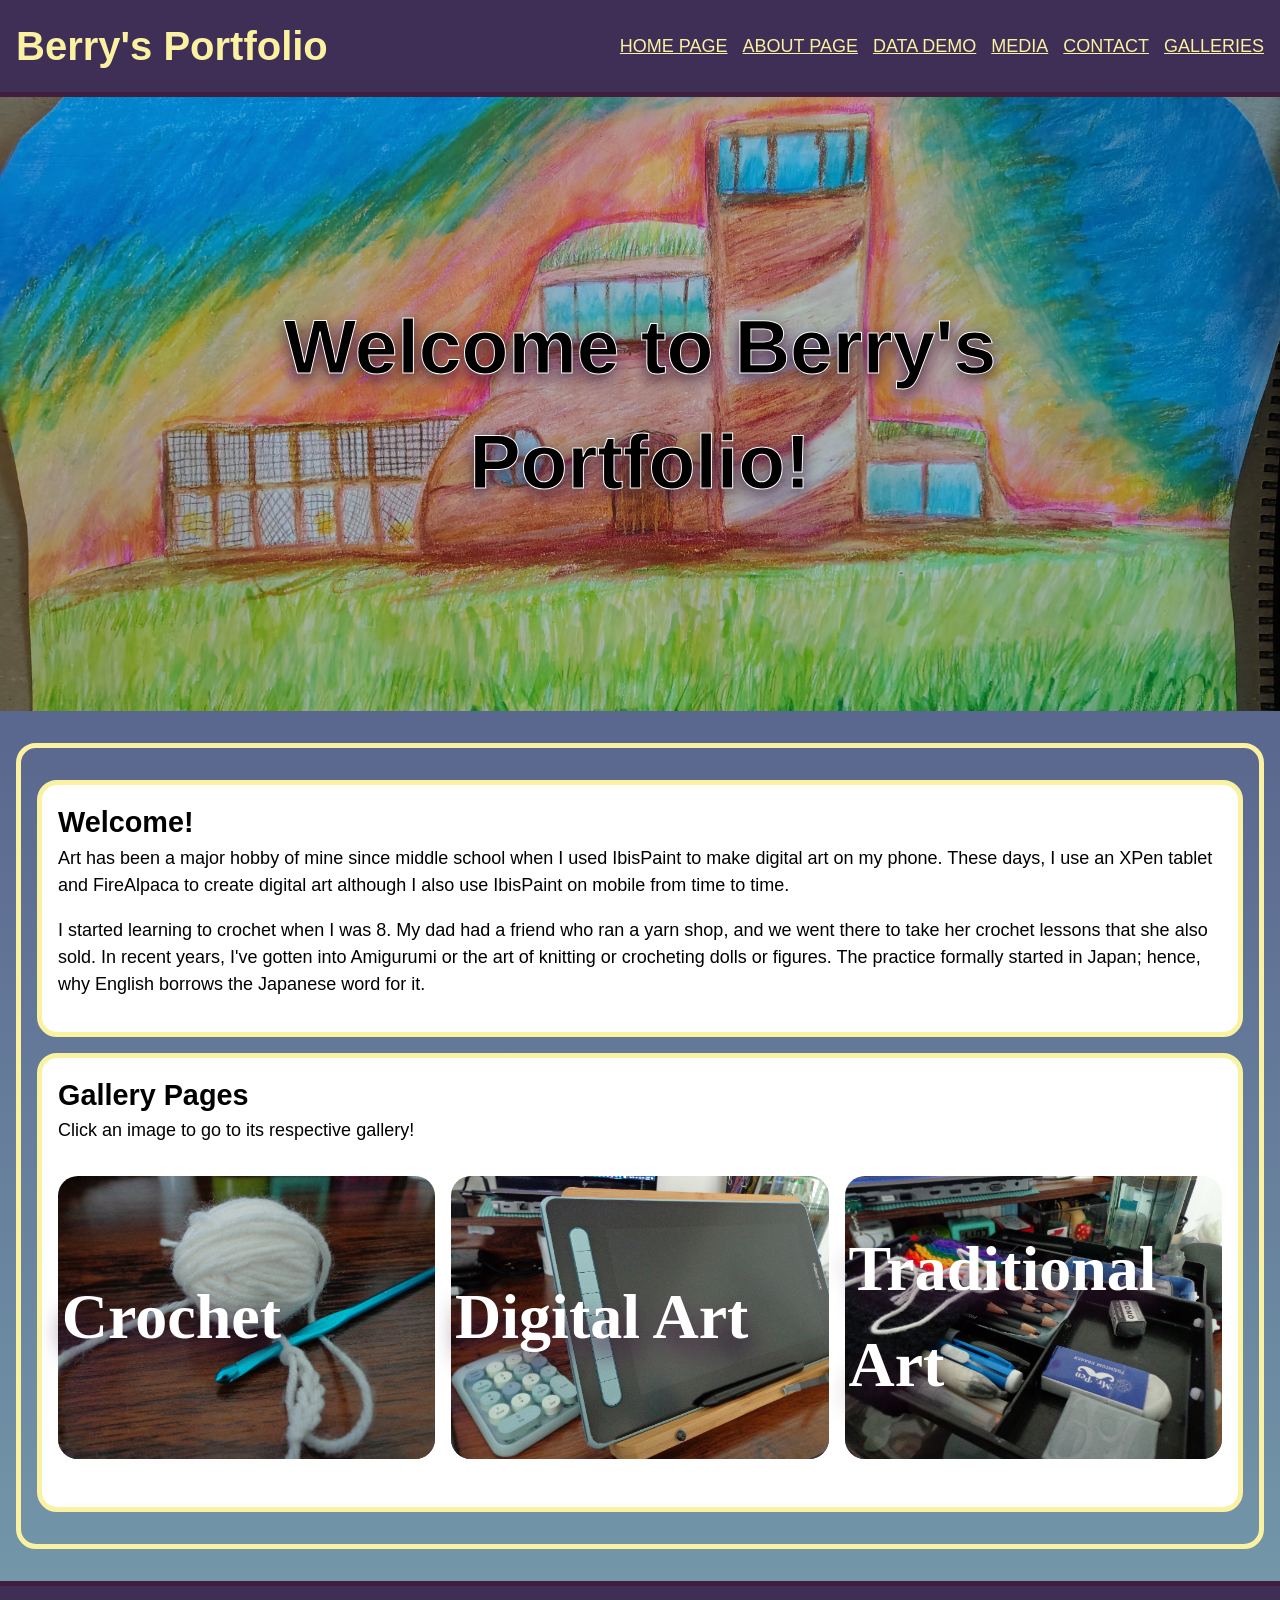
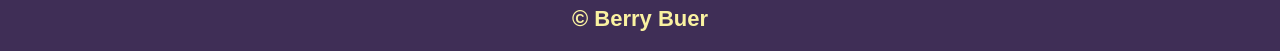
<file: index.html>
<!DOCTYPE HTML>
<html lang="en">

<head>
    <!--
    Author: Berry Buer
    Date Created: 1/31/2026
    Website Topic Art Portfolio
    ITD 210 Capstone Project
    -->
    <meta charset="UTF-8">
    <meta name="viewport" content="width=device-width, initial-scale=1.0">
    <meta name="Author" content="Berry Buer">
    <title>Berry's Portfolio</title>
    <link rel="stylesheet" href="css/style.css">
</head>

<body>
    <header id="sticky_shrink">
        <!--Fun and funky font would go here-->
        <h1>Berry's Portfolio</h1>
        <nav id="navigation">
            <!--navigation content added by navigation.js-->
        </nav>
    </header>
    <main>
        <div class="hero_image">
            <h2>Welcome to Berry's Portfolio!</h2>
        </div>
        <section>
            <h2 style="display:none">Welcome to my Portfolio!</h2>
            <article>
                <h2>Welcome!</h2>
                <p>Art has been a major hobby of mine since middle school when I used IbisPaint to make digital art on
                    my phone. These days, I use an XPen tablet and FireAlpaca to create digital art although I also
                    use IbisPaint on mobile from time to time. </p>
                <p>I started learning to crochet when I was 8. My dad had a friend who ran a yarn shop, and we went
                    there to take her crochet lessons that she also sold. In recent years, I've gotten into Amigurumi or
                    the art of knitting or crocheting dolls or figures.
                    The practice formally started in Japan; hence, why English borrows the Japanese word for it.</p>
            </article>
            <article>
                <h2>Gallery Pages</h2>
                <p>Click an image to go to its respective gallery!</p>
                <!--container is a grid that switches between 1 and 3 columns depending on the viewport size-->
                <div class="container" id="index-cards">
                    <!--each card div directs to its indicated webpage-->
                    <div class="card" tabindex="0" onclick="location.href='crochet.html';"> <!--Card 1: Crochet Card-->
                        <img src="images/crochet_hook.JPG" alt="teal crochet hook with a crocheted chain of white yarn">
                        <h3>Crochet</h3>
                    </div> <!--card 1-->
                    <div class="card" tabindex="0" onclick="location.href='digital_art.html';">
                        <!--Card 2: Digital Art Card-->
                        <img src="images/drawing_tablet.JPG"
                            alt="a drawing tablet with a blue trim and blue number keypad">
                        <h3>Digital Art</h3>
                    </div> <!--card 2-->
                    <div class="card" tabindex="0" onclick="location.href='traditional_art.html';">
                        <!--Card 3: Traditional Art Card-->
                        <img src="images/art_supplies.JPG" alt="erasers and pencils in a stepped plastic tool box">
                        <h3>Traditional Art</h3>
                    </div> <!--card 3-->
                </div> <!--container end-->
            </article>
        </section>
    </main>
    <footer>
        <h3>&copy; Berry Buer</h3>
    </footer>
    <!--functions execute in the order they are listed; nav-toggle doesn't work if navigation is placed before it-->
    <!--These are most of the basic JavaScript file that operate across the website-->
    <script src="js/navigation.js"></script> <!--creates the nav for all webpages-->
    <script src="js/nav-toggle.js"></script> <!--toggle for mobile navigation and gallery dropdown menu-->
    <script src="js/sticky_shrink.js"></script> <!--shrinks the header upon scrolling a certain distance-->
    <script src="js/scroll_animation.js"></script> <!--scroll animation used on this page and about.html-->
</body>

</HTML>
</file>
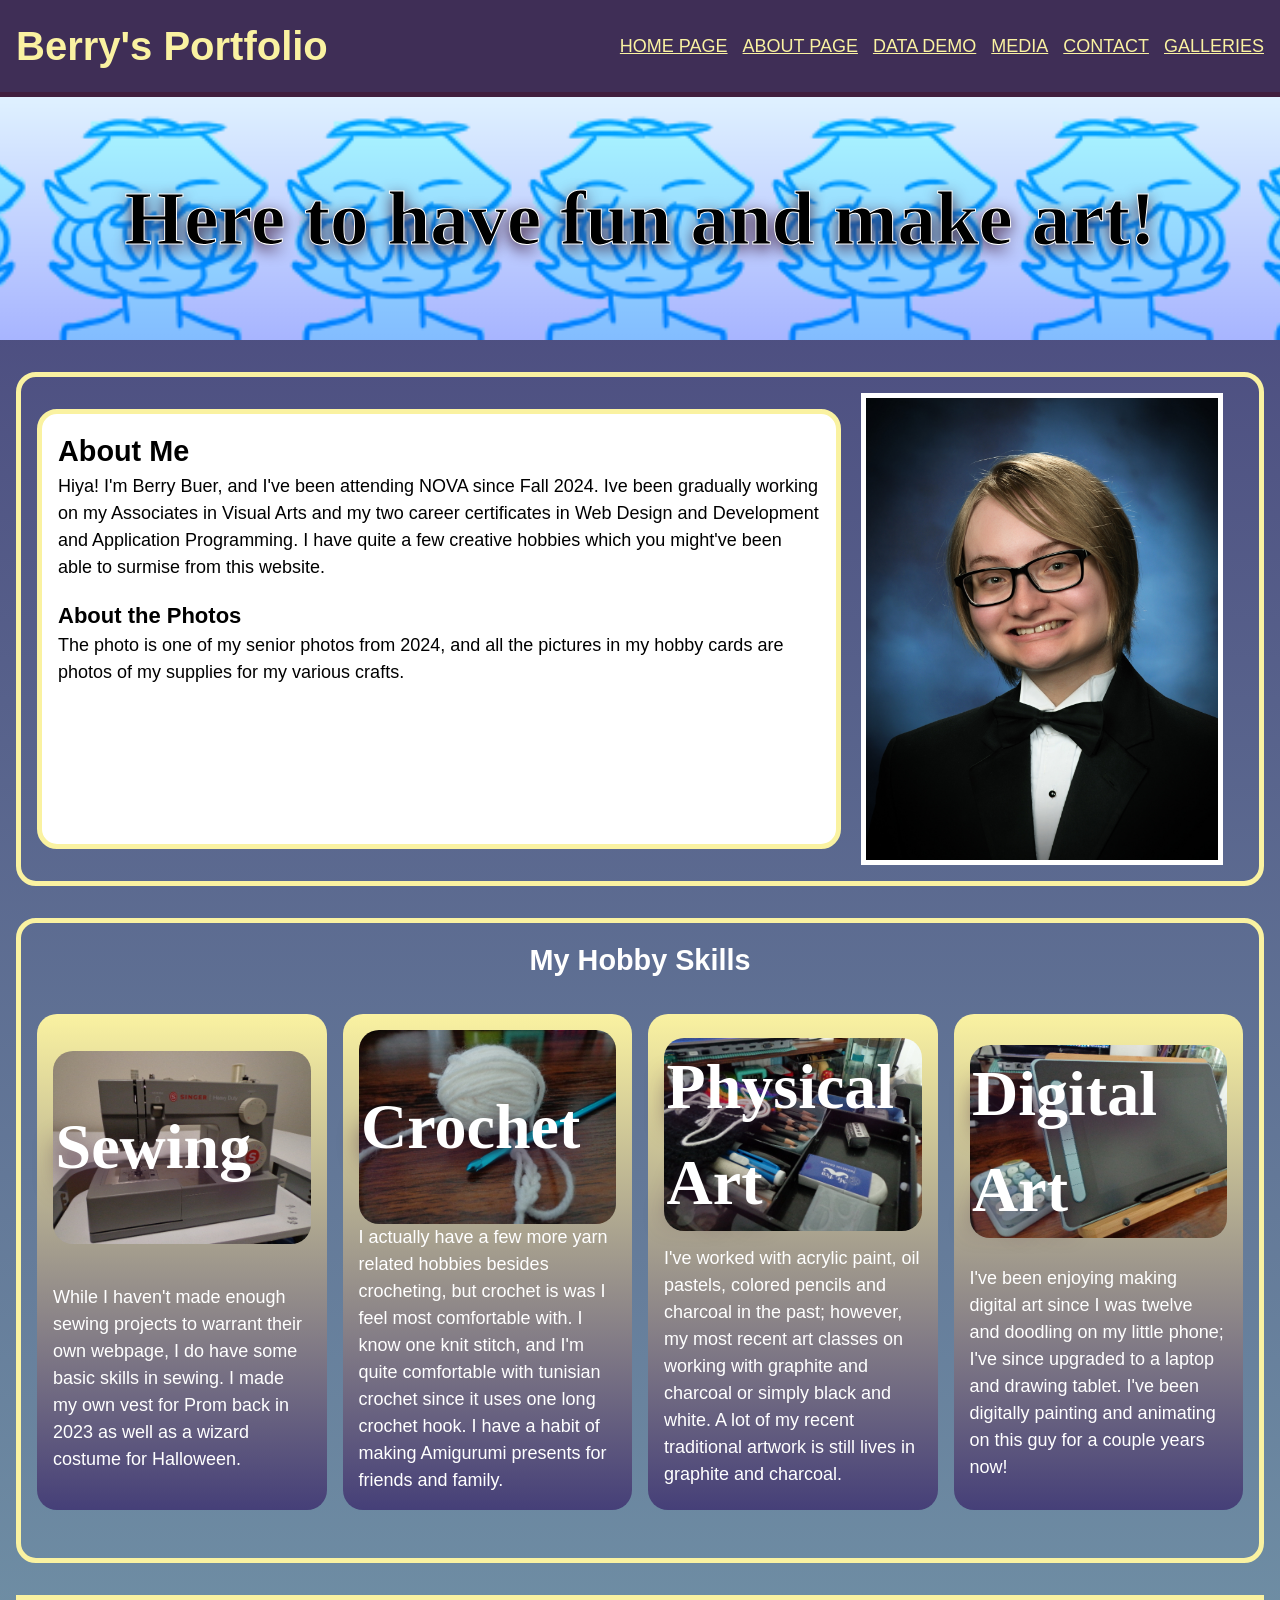
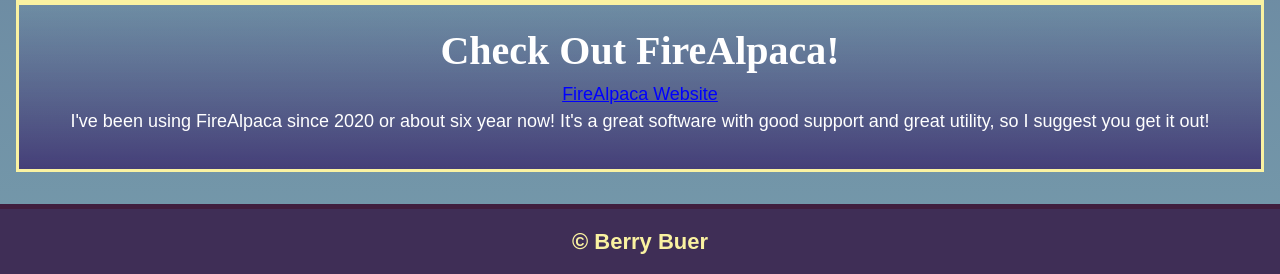
<file: about.html>
<!DOCTYPE HTML>
<html lang="en">

<head>
    <!--
    Berry Buer 
    ITD 210 Midterm, About Page
    Due Date: 3/9/2026
    -->
    <meta charset="UTF-8">
    <meta name="viewport" content="width=device-width, initial-scale=1.0">
    <meta name="Author" content="Berry Buer">
    <title>About Page</title>
    <link rel="stylesheet" href="css/style.css">
</head>

<body>
    <header id="sticky_shrink">
        <h1>Berry's Portfolio</h1>
        <nav id="navigation">
            <!--navigation content added by navigation.js-->
        </nav>
    </header>
    <main>
        <div id="about-hero" class="hero_image">
            <!--image and style are applied from css linking to the id and class-->
            <h2>Here to have fun and make art!</h2>
        </div>
        <!--Application of style from ids attached to sections-->
        <!--most divs are pre-existing classes I've reutilized for this webpage-->
        <section id="about-container">
            <h2 style="display:none">Hi! This is my about page!</h2>
            <!--default column flex for small screens, and media query row reverse for larger screens-->
            <img src="images/highSchool-SeniorPhoto.JPG"
                alt="professional senior photo of Berry Buer in front of a blue background; blonde boy with square glasses in a tux">
            <article>
                <h2>About Me</h2>
                <p>Hiya! I'm Berry Buer, and I've been attending NOVA since Fall 2024. Ive been gradually working on my
                    Associates in Visual Arts and my two career certificates in Web Design and Development and
                    Application Programming. I have quite a few creative hobbies which you might've been able to surmise
                    from this website.</p>
                <h3>About the Photos</h3>
                <p>The photo is one of my senior photos from 2024, and all the pictures in my hobby cards are
                    photos of my supplies for my various crafts.</p>
            </article>
        </section>
        <section id="skill-cards">
            <h2>My Hobby Skills</h2>
            <!--.container and .card reused in tandem with new id to create grid-->
            <div class="container">
                <div class="card">
                    <img src="images/sewing_machine.JPG" alt="gray Singer sewing machine"><!--sewing machine-->
                    <h3>Sewing</h3>
                    <p>While I haven't made enough sewing projects to warrant their own webpage, I do have some basic
                        skills in sewing. I made my own vest for Prom back in 2023 as well as a wizard costume for
                        Halloween.</p>
                </div>
                <div class="card">
                    <img src="images/crochet_hook.JPG" alt="crochet hook"><!--close up crochet hook-->
                    <h3>Crochet</h3>
                    <p>I actually have a few more yarn related hobbies besides crocheting, but crochet is was I feel
                        most comfortable with. I know one knit stitch, and I'm quite comfortable with tunisian crochet
                        since it uses one long crochet hook. I have a habit of making Amigurumi presents for friends and
                        family.</p>
                </div>
                <div class="card">
                    <img src="images/art_supplies.JPG"
                        alt="erasers and pencils in a stepped plastic tool box"><!--picture of art box-->
                    <h3>Physical Art</h3>
                    <p>I've worked with acrylic paint, oil pastels, colored pencils and charcoal in the past; however,
                        my most recent art classes on working with graphite and charcoal or simply black and white. A
                        lot of my recent traditional artwork is still lives in graphite and charcoal.</p>
                </div>
                <div class="card">
                    <img src="images/drawing_tablet.JPG"
                        alt="drawing tablet with blue edge and buttons alongside a blue number pad"><!--picture of drawing tablet-->
                    <h3>Digital Art</h3>
                    <p>I've been enjoying making digital art since I was twelve and doodling on my little phone; I've
                        since upgraded to a laptop and drawing tablet. I've been digitally painting and animating on
                        this guy for a couple years now!</p>
                </div>
            </div><!--skill cards-->
        </section>
        <section id="action-call">
            <h2>Check Out FireAlpaca!</h2>
            <a href="https://firealpaca.com/">FireAlpaca Website</a>
            <p>I've been using FireAlpaca since 2020 or about six year now! It's a great software with good support and
                great utility, so I suggest you get it out!</p>
        </section>
    </main>
    <footer>
        <h3>&copy; Berry Buer</h3>
    </footer>
    <!--navigation and header JavaScript-->
    <script src="js/navigation.js"></script>
    <script src="js/nav-toggle.js"></script>
    <script src="js/sticky_shrink.js"></script>
    <!--scrolling animation-->
    <script src="js/scroll_animation.js"></script>
</body>

</html>
</file>
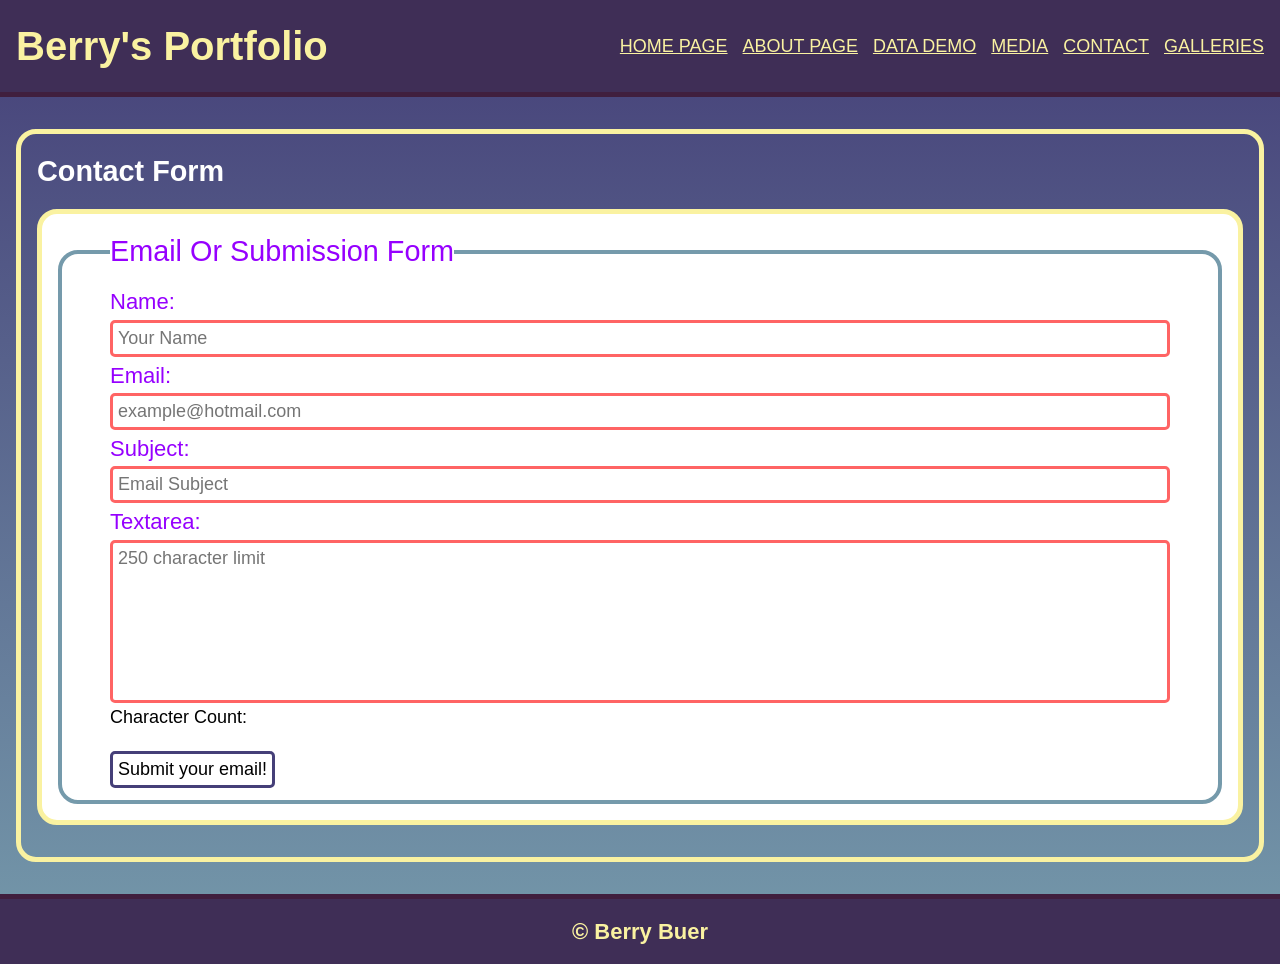
<file: contact.html>
<!DOCTYPE html>
<html lang="en">

<head>
    <!--
    Form validation handled by HTML and JavaScript
    Formspree handles backend and matches validation requirements initially set by HTML
    -->
    <meta charset="UTF-8">
    <meta name="viewport" content="width=device-width, initial-scale=1.0">
    <meta name="Author" content="Berry Buer">
    <title>Contact Page</title>
    <link rel="stylesheet" href="css/style.css">
</head>

<body>
    <header id="sticky_shrink">
        <h1>Berry's Portfolio</h1>
        <nav id="navigation">
            <!--navigation content added by navigation.js-->
        </nav>
    </header>
    <main>
        <section>
            <h2>Contact Form</h2>
            <form id="contact-form" action="https://formspree.io/f/xdabkava" method="POST">
                <fieldset>
                    <!--form elements for users to input into-->
                    <legend>email or submission form</legend>

                    <label for="user-name">Name:</label>
                    <input id="user-name" type="text" name="name" placeholder="Your Name" required></label>

                    <label for="user-email">Email:</label>
                    <input id="user-email" type="email" name="email" placeholder="example@hotmail.com" required></label>

                    <label for="email-subject">Subject:</label>
                    <input id="email-subject" type="text" name="subject" placeholder="Email Subject" required>

                    <label for="user-message">Textarea:</label>
                    <!--minimum length of one; doesn't resize; the internal font is sans-serif -->
                    <textarea id="user-message" style="resize:none;font-family:var(--baseFont);" name="message" rows="7"
                        minlength="1" maxlength="250" placeholder="250 character limit" spellcheck="true"
                        required></textarea>
                    <p>Character Count: <span id="character-count"></span></p>
                    <!--receives character count from JavaScript-->

                    <!--inputs for Formspree-->
                    <input type="hidden" name="_subject" value="Message from itd210 portfolio, contact.html">
                    <input type="text" name="_gotcha" style="display:none;">

                    <label for="submission"><button style="background:inherit;font-size:large;" id="submission"
                            type="submit">Submit your
                            email!</button></label>
                </fieldset>
            </form>

        </section>
    </main>
    <footer>
        <h3>&copy; Berry Buer</h3>
    </footer>
    <!--navigation and header JavaScript-->
    <script src="js/navigation.js"></script>
    <script src="js/nav-toggle.js"></script>
    <script src="js/sticky_shrink.js"></script>
    <!--animation on load-->
    <script src="js/animation.js"></script>
    <script> // form validation and sending
        const form = document.getElementById("contact-form"); // form
        const button = document.getElementById("submission"); // submission button

        // user questions
        const username = document.getElementById("user-name");
        const userEmail = document.getElementById("user-email");
        const userMessage = document.getElementById("user-message");
        const emailSubject = document.getElementById("email-subject");

        window.addEventListener('load', function () {
            // resets form when page is reloaded
            form.reset();
        })

        // custom feedback for invalid for elements when user clicks submit button
        button.onclick = function () {
            // a JavaScript course I dropped covered custom validity so I referenced that
            try {
                if (username.validity.valueMissing) {
                    username.setCustomValidity("Please enter a name");
                } else {
                    username.setCustomValidity("");
                };
                if (userEmail.validity.valueMissing) {
                    userEmail.setCustomValidity("Please enter an email");
                } else {
                    userEmail.setCustomValidity("");
                };
                if (userMessage.validity.valueMissing) {
                    userMessage.setCustomValidity("Why send an empty message? Type something!");
                } else {
                    userMessage.setCustomValidity("");
                };
                if (emailSubject.validity.valueMissing) {
                    emailSubject.setCustomValidity("Please add a subject to the email");
                } else {
                    emailSubject.setCustomValidity("");
                };
            } catch (error) {
                window.alert("An error occurred. Please try again");
            }
        }

        function sendForm() {
            // form handling and connection to Formspree
            let data = new FormData(form);

            fetch(form.action, {
                method: 'POST',
                body: data,
                headers: { 'Accept': 'application/json' }
            })
                .then(function (response) {
                    if (response.ok) {
                        form.reset();
                        location.href = "thanks.html"; // goes to thank you page
                    } else {
                        window.alert("An error occurred while submitting the form.")
                    }
                })
                .catch(function () {
                    alert("Network error. Check your connection, please.")
                })
        }

        /* submit event */
        form.addEventListener('submit', (e) => {
            // 'submit' only occurs on success
            e.preventDefault();
            sendForm();
        })
    </script>
    <script>// textarea character counter
        // reference: https://codingartistweb.com/2025/05/building-a-live-character-counter-with-html-css-and-javascript/
        const textbox = document.getElementById("user-message");
        const charCount = document.getElementById("character-count");

        textbox.addEventListener("input", function () {
            const length = textbox.value.length; // updated every time it receives an input
            charCount.textContent = length; // sends the length to the span in the paragraph
        })
    </script>
</body>

</html>
</file>
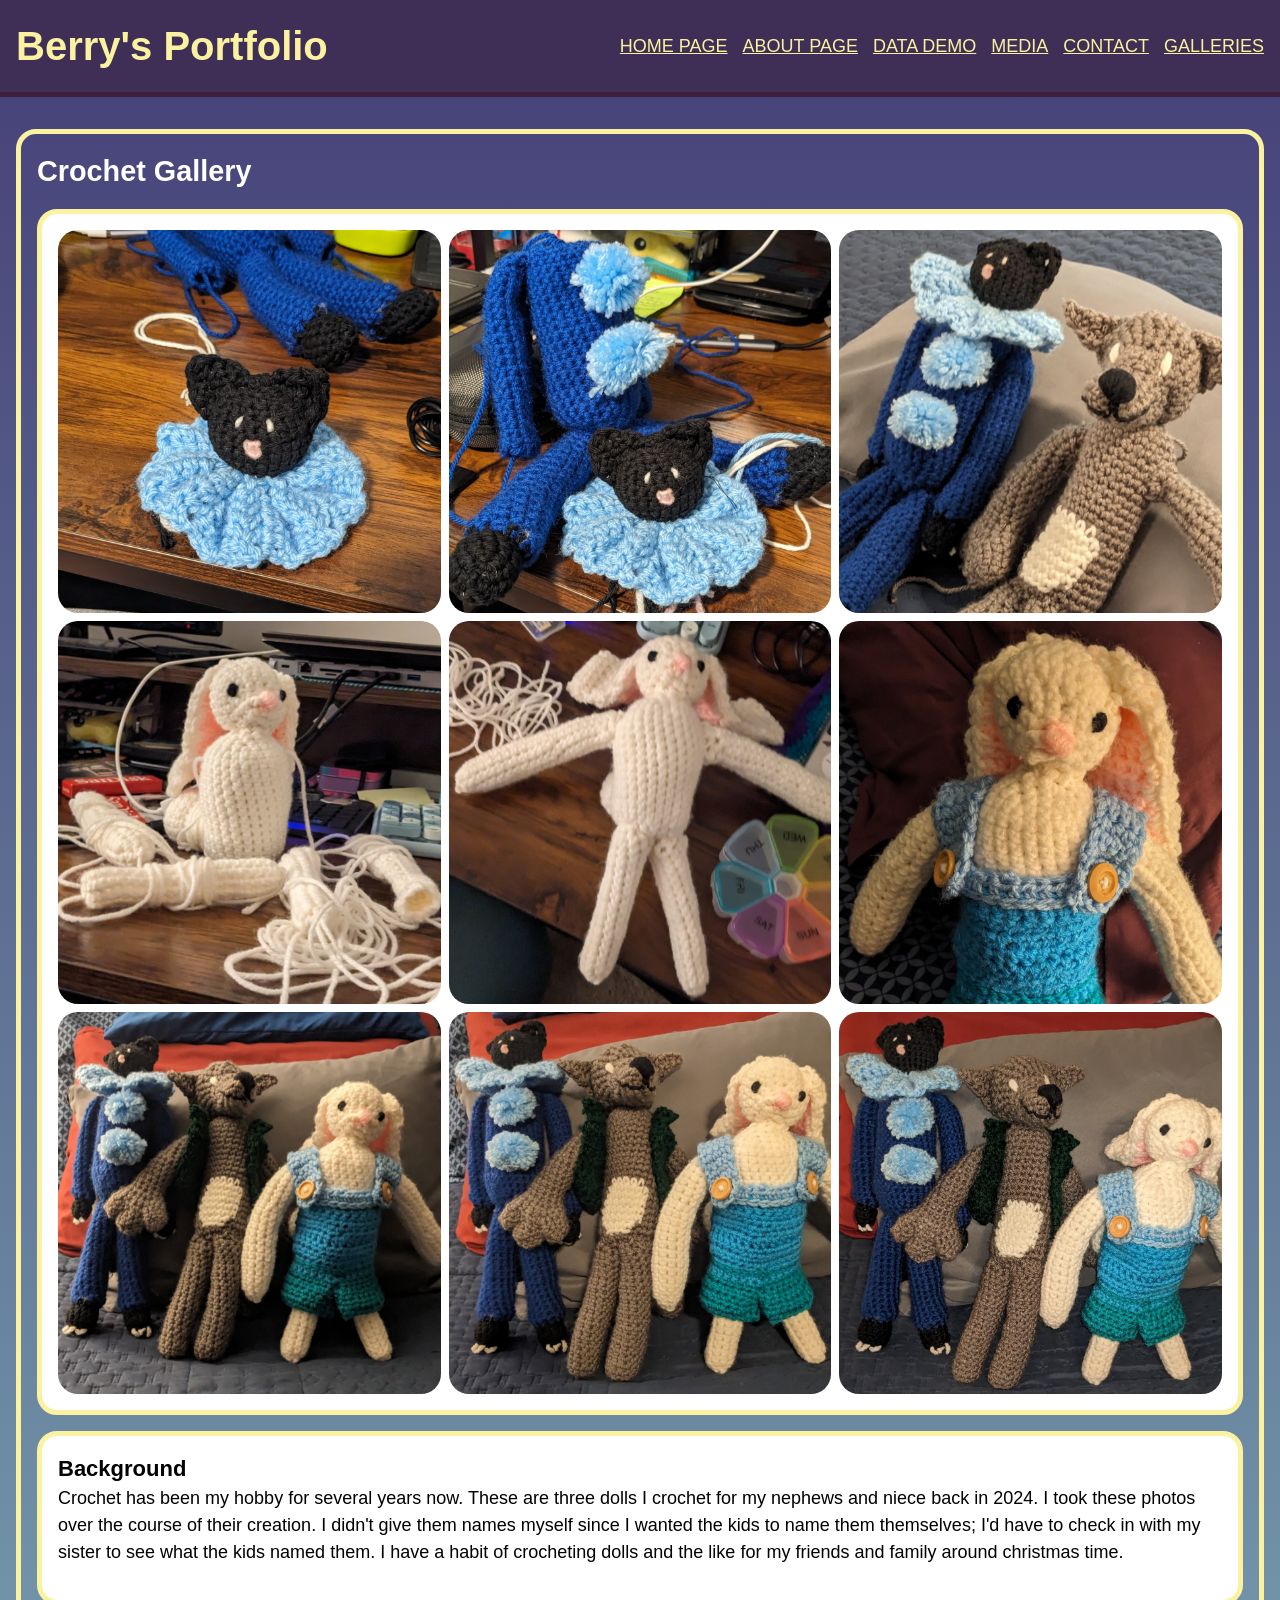
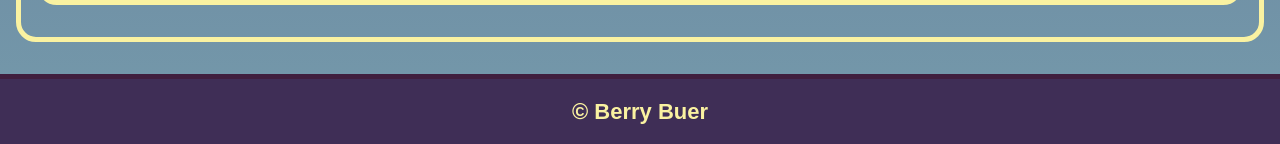
<file: crochet.html>
<!DOCTYPE HTML>
<html lang="en">

<head>
    <meta charset="UTF-8">
    <meta name="viewport" content="width=device-width, initial-scale=1.0">
    <meta name="Author" content="Berry Buer">
    <title>Crochet Gallery</title>
    <link rel="stylesheet" href="css/style.css">
</head>

<body>
    <header id="sticky_shrink">
        <h1>Berry's Portfolio</h1>
        <nav id="navigation">
            <!--navigation content added by HTML-->
        </nav>
    </header>
    <main>
        <section>
            <h2>Crochet Gallery</h2>
            <aside id="crochet-grid">
                <!--nine images go here, div with images delivered from JavaScript-->
            </aside>
            <article>
                <h3>Background</h3>
                <p>Crochet has been my hobby for several years now. These are three dolls I crochet for my nephews and
                    niece back in 2024. I took these photos over the course of their creation. I didn't give them names
                    myself since I wanted the kids to name them themselves; I'd have to check in with my sister to see
                    what the kids named them. I have a habit of crocheting dolls and the like for my friends and family
                    around christmas time.</p>
            </article>
        </section>
    </main>
    <footer>
        <h3>&copy; Berry Buer</h3>
    </footer>
    <!--navigation and header JavaScript-->
    <script src="js/navigation.js"></script>
    <script src="js/nav-toggle.js"></script>
    <script src="js/sticky_shrink.js"></script>
    <!--animation on load-->
    <script src="js/animation.js"></script>
    <!--Image insertion-->
    <script src="js/insert_image.js"></script>
    <script>
        // on loading, the function with the corresponding images is called from insert_image.js
        window.addEventListener("load", crochet());
    </script>
</body>


</html>
</file>
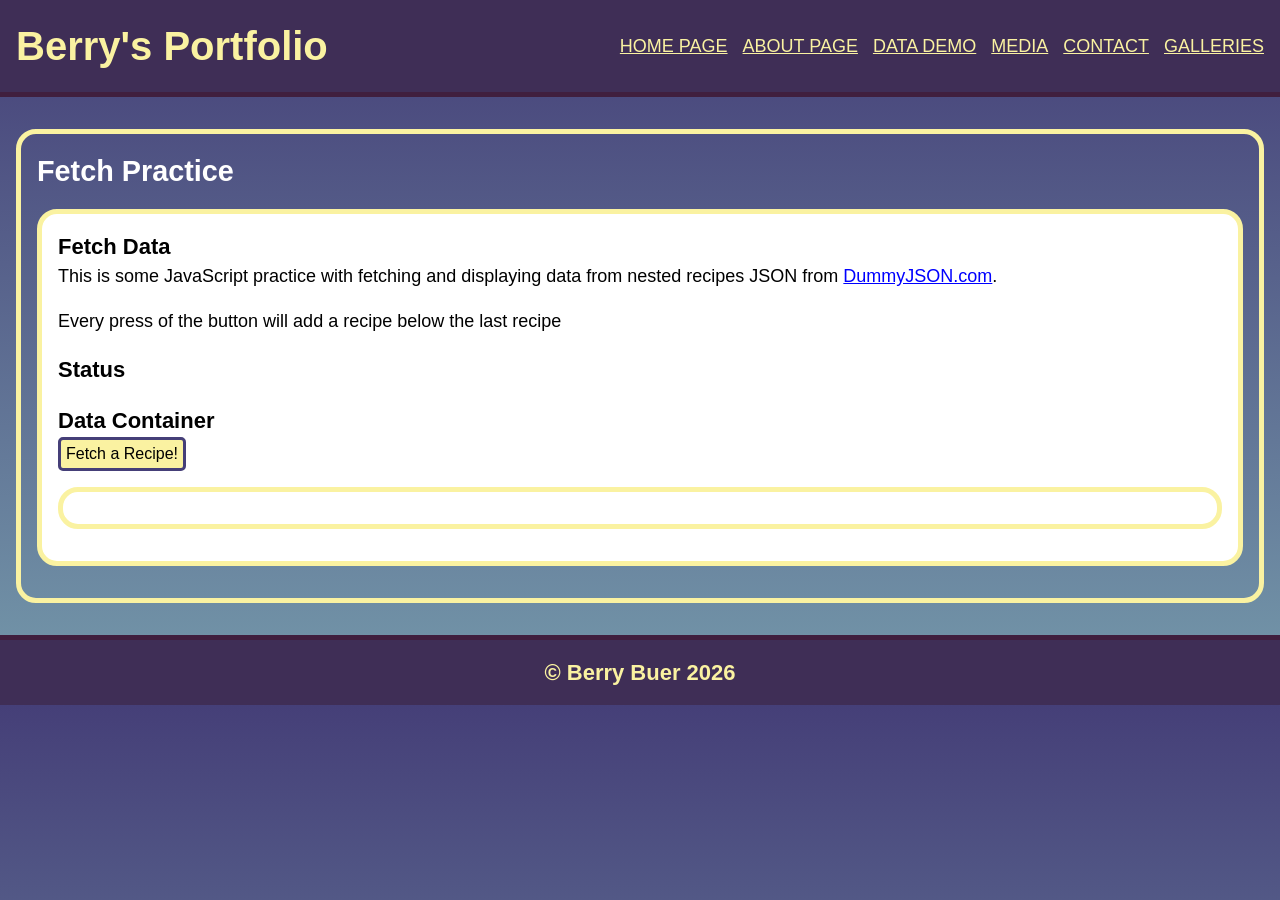
<file: data.html>
<!DOCTYPE html>
<html lang="en">

<head>
    <!--
        This was an assignment to practice with fetch public API data. 
        
        API used: https://dummyjson.com/recipes
    -->
    <meta charset="UTF-8">
    <meta name="viewport" content="width=device-width, initial-scale=1.0">
    <meta name="Author" content="Berry Buer">
    <title>Fetch API Practice</title>
    <link rel="stylesheet" href="css/style.css">
</head>

<body>
    <header id="sticky_shrink">
        <h1>Berry's Portfolio</h1>
        <nav id="navigation">
            <!--navigation content added by navigation.js-->
        </nav>
    </header>
    <main>
        <section>
            <h2>Fetch Practice</h2>
            <article>
                <h3>Fetch Data</h3>
                <!--some background info and link to the website that provides the API-->
                <p>This is some JavaScript practice with fetching and displaying data from nested recipes JSON from
                    <a href="https://dummyjson.com/" target="_blank">DummyJSON.com</a>.
                </p>
                <p>Every press of the button will add a recipe below the last recipe</p>
                <!--loading and error messages for users-->
                <h3>Status</h3>
                <p id="loadingMessage" style="display:none;">Loading Request</p> <!--display: none-->
                <p id="errorMessage"></p> <!--receives message from javascript-->
                <h3>Data Container</h3>
                <button id="loadButton">Fetch a Recipe!</button> <!--user fetches a recipe-->
                <aside id="dataContainer"></aside> <!--data will go inside container-->
            </article>
        </section>
    </main>
    <footer>
        <h3>&copy; Berry Buer 2026</h3>
    </footer>
    <!--navigation and header JavaScript-->
    <script src="js/navigation.js"></script>
    <script src="js/nav-toggle.js"></script>
    <script src="js/sticky_shrink.js"></script>
    <!--animation on load-->
    <script src="js/animation.js"></script>
    <!--JavaScript functionality for fetch recipes-->
    <script src="js/fetch.js"></script>
</body>


</html>
</file>
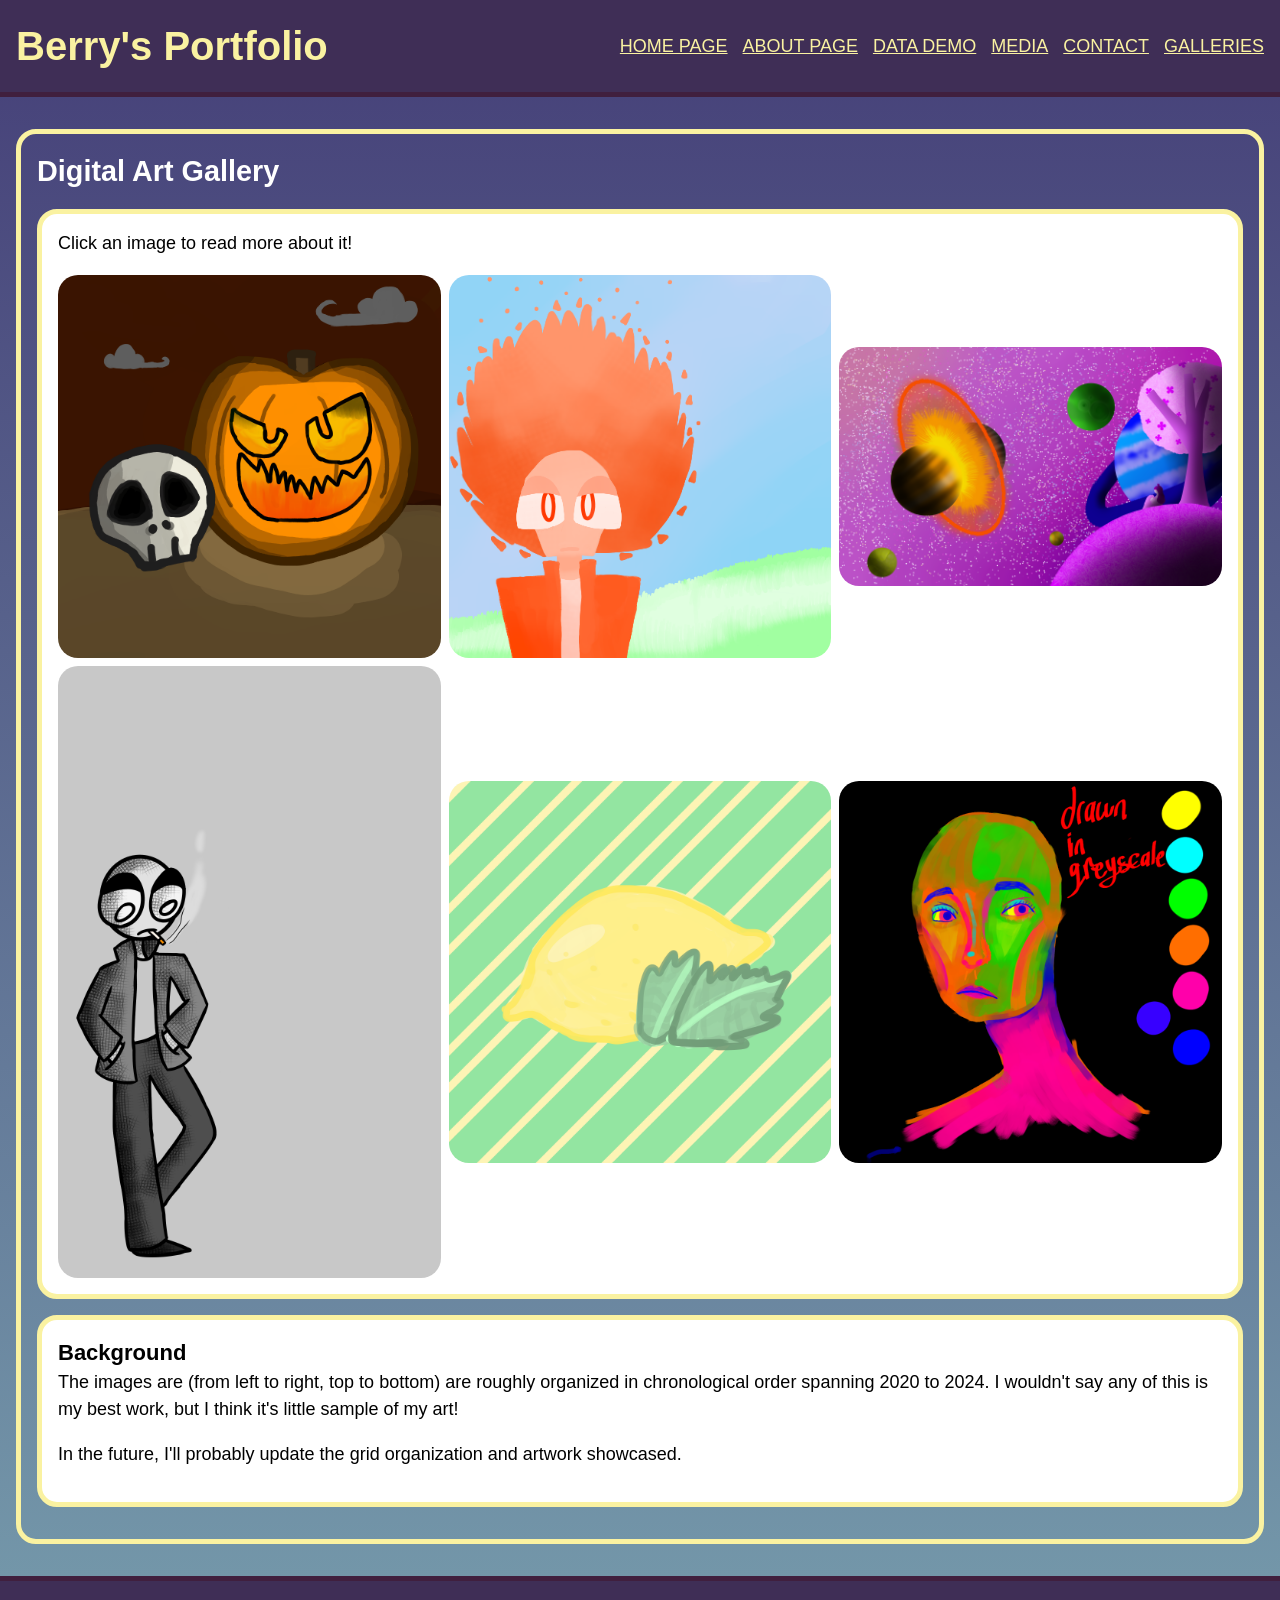
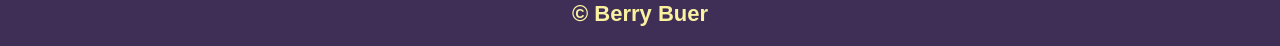
<file: digital_art.html>
<!DOCTYPE HTML>
<html lang="en">

<head>
    <meta charset="UTF-8">
    <meta name="viewport" content="width=device-width, initial-scale=1.0">
    <meta name="Author" content="Berry Buer">
    <title>Digital Art Gallery</title>
    <link rel="stylesheet" href="css/style.css">
</head>

<body>
    <header id="sticky_shrink">
        <h1>Berry's Portfolio</h1>
        <nav id="navigation">
            <!--navigation content added by navigation.js-->
        </nav>
    </header>
    <main>
        <section>
            <h2>Digital Art Gallery</h2>
            <aside id="digital-grid">
                <p>Click an image to read more about it!</p>
                <!--javascript puts gallery here-->
            </aside>
            <aside>
                <h3>Background</h3>
                <p>The images are (from left to right, top to bottom) are roughly organized in chronological order
                    spanning 2020
                    to 2024. I wouldn't say any of this is my best work, but I think it's little sample of my art!</p>
                <p>In the future, I'll probably update the grid organization and artwork showcased.</p>
            </aside>
        </section>
        <!--hidden section that holds overlay content-->
        <div class="lightbox">
            <span class="close" onclick="closeBox()">&times;</span>
        </div>
    </main>
    <footer>
        <h3>&copy; Berry Buer</h3>
    </footer>
    <!--navigation and header JavaScript-->
    <script src="js/navigation.js"></script>
    <script src="js/nav-toggle.js"></script>
    <script src="js/sticky_shrink.js"></script>
    <!--animation on load-->
    <script src="js/animation.js"></script>
    <!--Image insertion and lightbox creation and handling-->
    <script src="js/lightbox.js">
        // handles click events and opening & closing the overlay
    </script>
    <script src="js/insert_image.js"></script>
    <script>
        // on loading, the functions with the corresponding image and overlay content are called
        window.addEventListener("load", digital())
        window.addEventListener("load", digitalLightbox())
    </script>
</body>


</html>
</file>
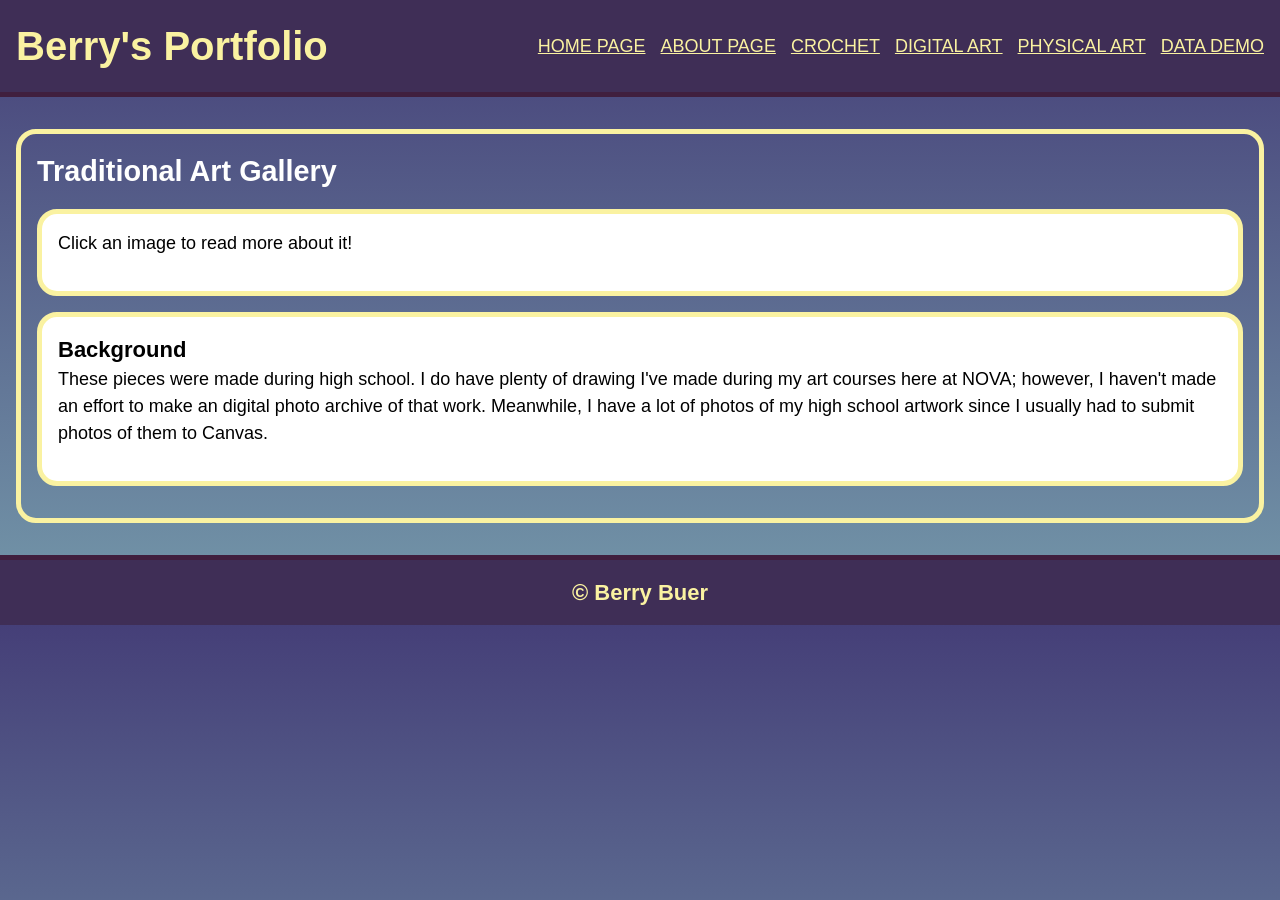
<file: physical_art.html>
<!DOCTYPE HTML>
<html lang="en">

<head>
    <!--
    -->
    <meta charset="UTF-8">
    <meta name="viewport" content="width=device-width, initial-scale=1.0">
    <meta name="Author" content="Berry Buer">
    <title>Traditional Art Gallery</title>
    <link rel="stylesheet" href="css/style.css">
</head>

<body>
    <header>
        <h1>Berry's Portfolio</h1>
        <nav>
            <ul>
                <li><a href="index.html">Home Page</a></li>
                <li class="desktop"><a href="about.html">About Page</a></li>
                <li class="desktop"><a href="crochet.html">Crochet</a></li>
                <li class="desktop"><a href="digital_art.html">Digital Art</a></li>
                <li class="desktop"><a href="physical_art.html">Physical Art</a></li>
                <li class="desktop"><a href="data.html">Data Demo</a></li>
                <li id="nav-toggle" class="mobile-nav">&#9776;</li>
                <li id="menu-drawer">
                    <div class="links"> <!--links div class is for styling-->
                        <a id="back">&#8592; Back</a>
                        <a href="about.html">About Page</a>
                        <a href="crochet.html">Crochet</a>
                        <a href="digital_art.html">Digital Art</a>
                        <a href="physical_art.html">Physical Art</a>
                        <a href="data.html">Data Demo</a>
                    </div> <!--links-->
                </li> <!--menu drawer-->
            </ul>
        </nav>
    </header>
    <main>
        <section>
            <h2>Traditional Art Gallery</h2>
            <aside id="physical-grid">
                <p>Click an image to read more about it!</p>
                <!--javascript puts gallery here-->
            </aside>
            <aside>
                <h3>Background</h3>
                <p>These pieces were made during high school. I do have plenty of drawing I've made during my art
                    courses here at NOVA; however, I haven't made an effort to make an digital photo archive of that
                    work. Meanwhile, I have a lot of photos of my high school artwork since I usually had to submit
                    photos of them to Canvas.</p>
            </aside>
        </section>

        <div class="lightbox">
            <span class="close" onclick="closeBox()">&times;</span>
        </div>
    </main>
    <footer>
        <h3>&copy; Berry Buer</h3>
    </footer>
    <script src="js/nav-toggle.js"></script>
    <script src="js/lightbox.js"></script>
    <script src="js/insert_image.js"></script>
    <script>
        window.addEventListener("load", traditional());
        window.addEventListener("load", traditionalLightbox());
    </script>

</body>

</html>
</file>
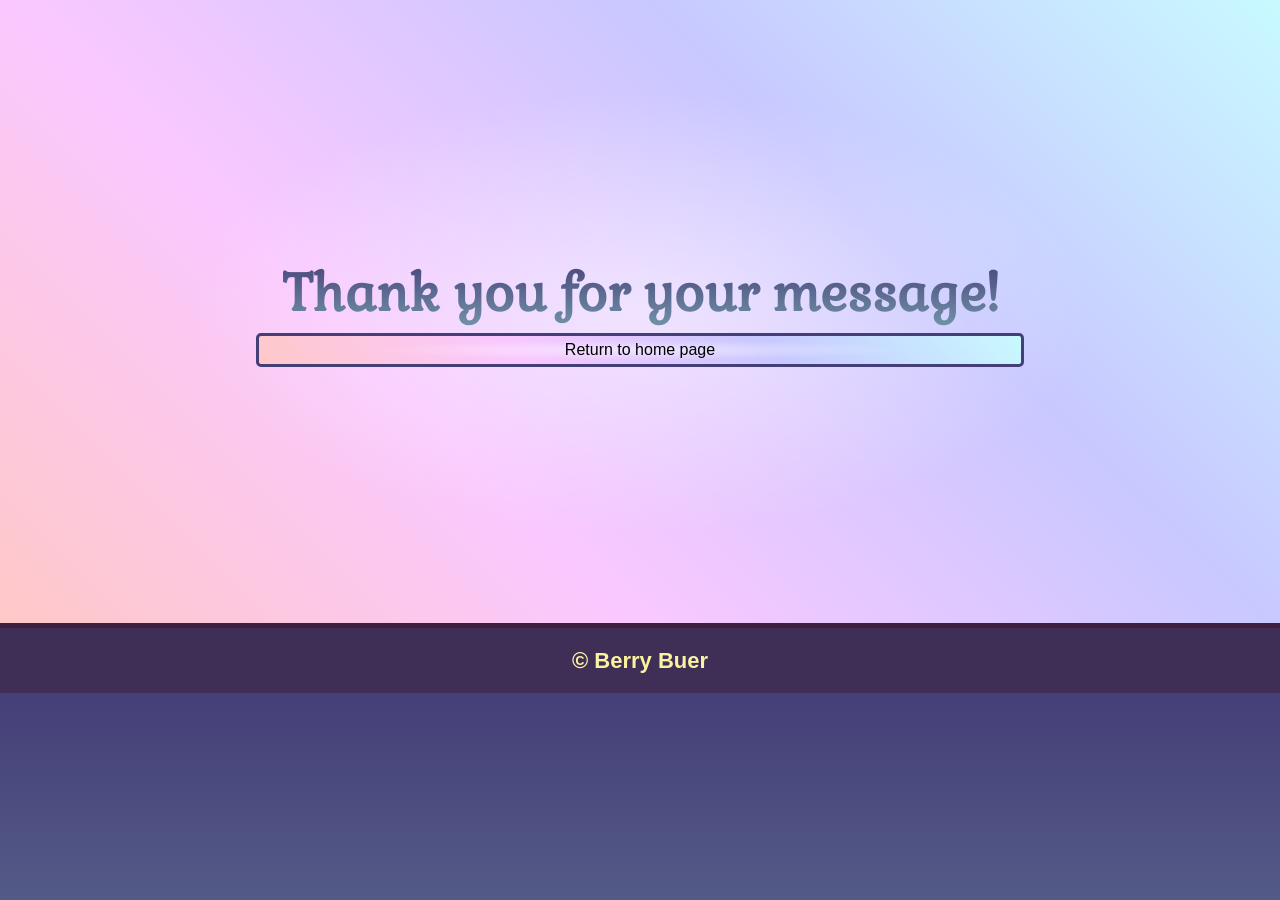
<file: thanks.html>
<!DOCTYPE html>
<html lang="en">

<head>
    <!--
    Since this webpage is only a confirmation / affirmation of contact form submission, 
    it doesn't have a header and only navigates back to index.html
    It also doesn't connect to any of the JavaScript files
    -->
    <meta charset="UTF-8">
    <meta name="viewport" content="width=device-width, initial-scale=1.0">
    <meta name="Author" content="Berry Buer">
    <title>Thank you!</title>
    <link rel="stylesheet" href="css/style.css">
    <style>
        /* design for thank you div */
        #thank_you {
            /* organization for div contents */
            display: flex;
            flex-direction: column;
            height: 100%;
            padding: 20%;
            text-align: center;

            /* layered background design */
            background:
                radial-gradient(rgba(255, 255, 255, 0.5), transparent, transparent),
                var(--thankyou);
        }

        /* design and clipping for #thank_you title span*/
        #thank_you span {
            /* color clipping */
            background: var(--cuteBlue);
            background-clip: text;

            /* font size */
            color: transparent;
            text-wrap: none;
            font-size: clamp(3em, 4vw, 4.5em);
            font-weight: bolder;
            font-family: var(--thanks);
        }
    </style>
</head>

<body>
    <main>
        <h2 style="display:none">Thanks for submitting!</h2>
        <div id="thank_you">
            <span>Thank you for your message!</span>
            <button onclick='location.href="index.html"'>Return to home page</button>
            <!--the button directs user back to the main page-->
        </div>
    </main>
    <footer>
        <h3>&copy; Berry Buer</h3>
    </footer>
</body>
</file>
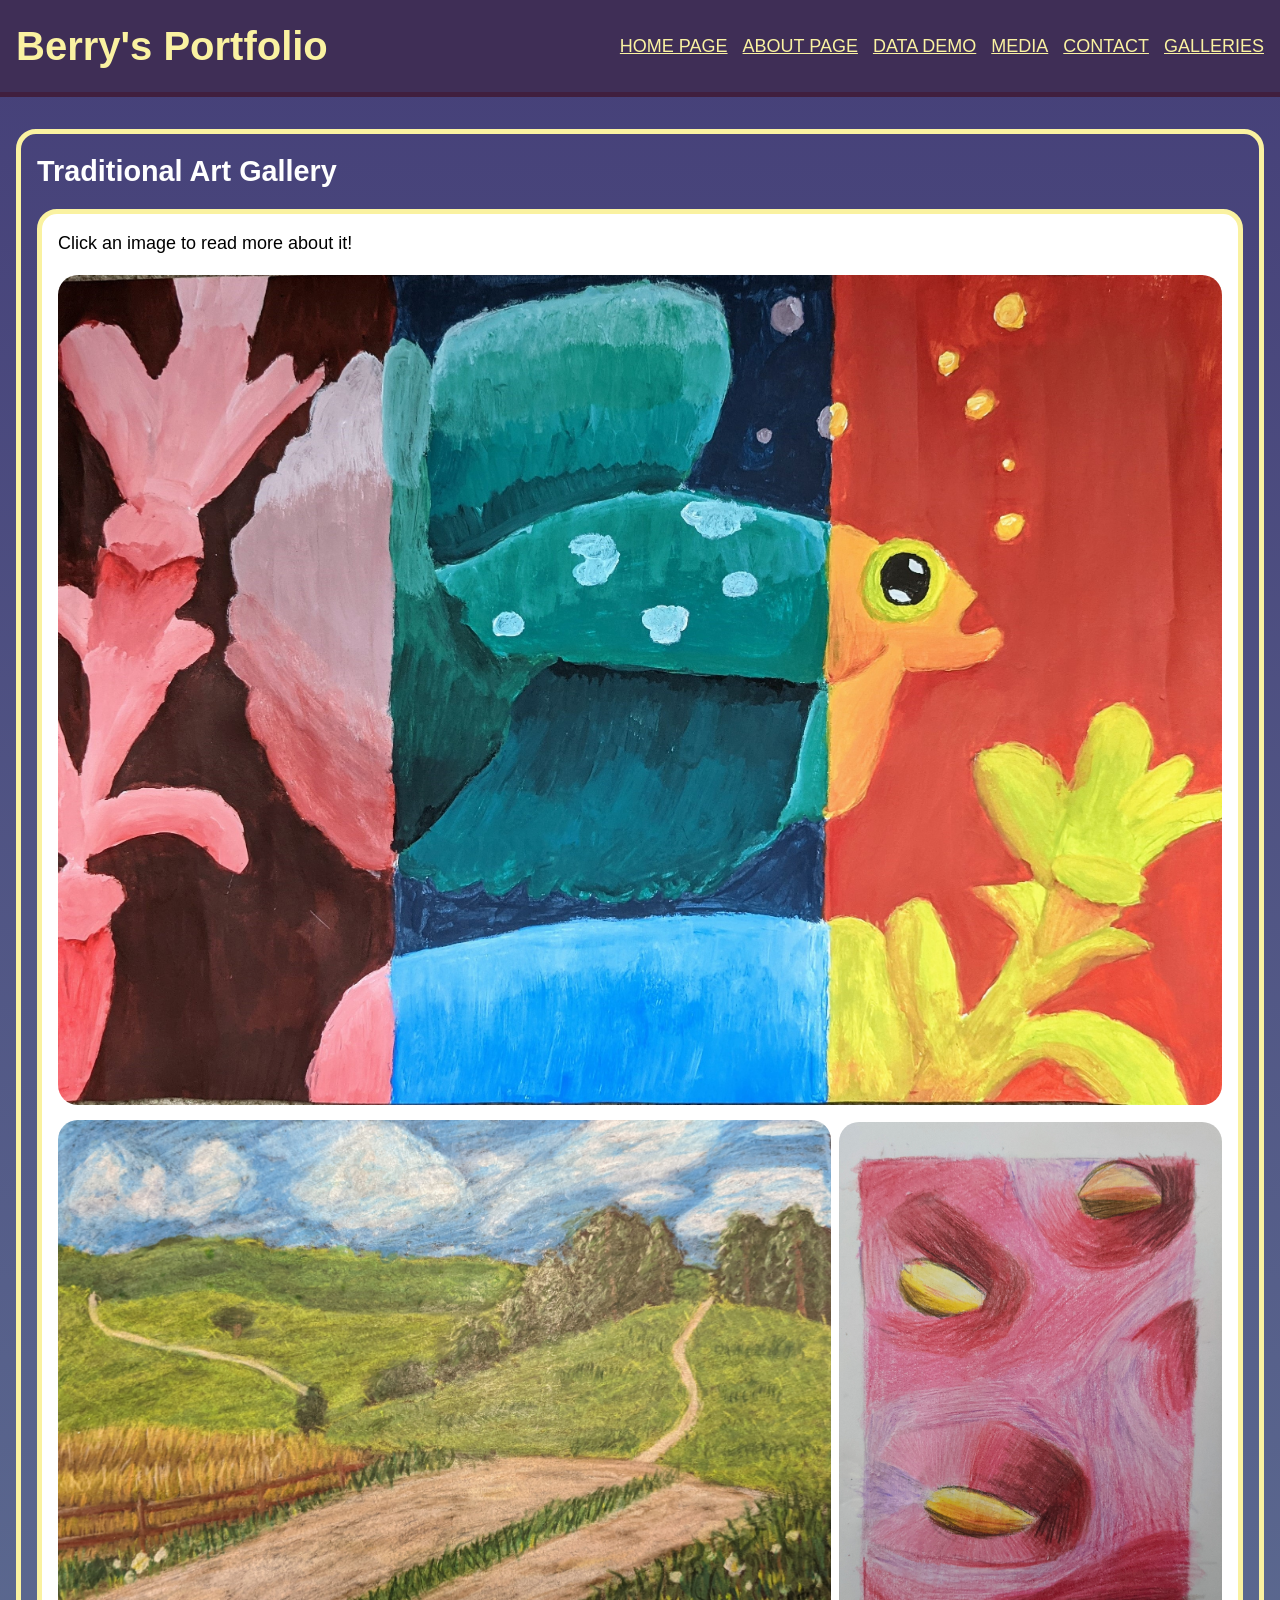
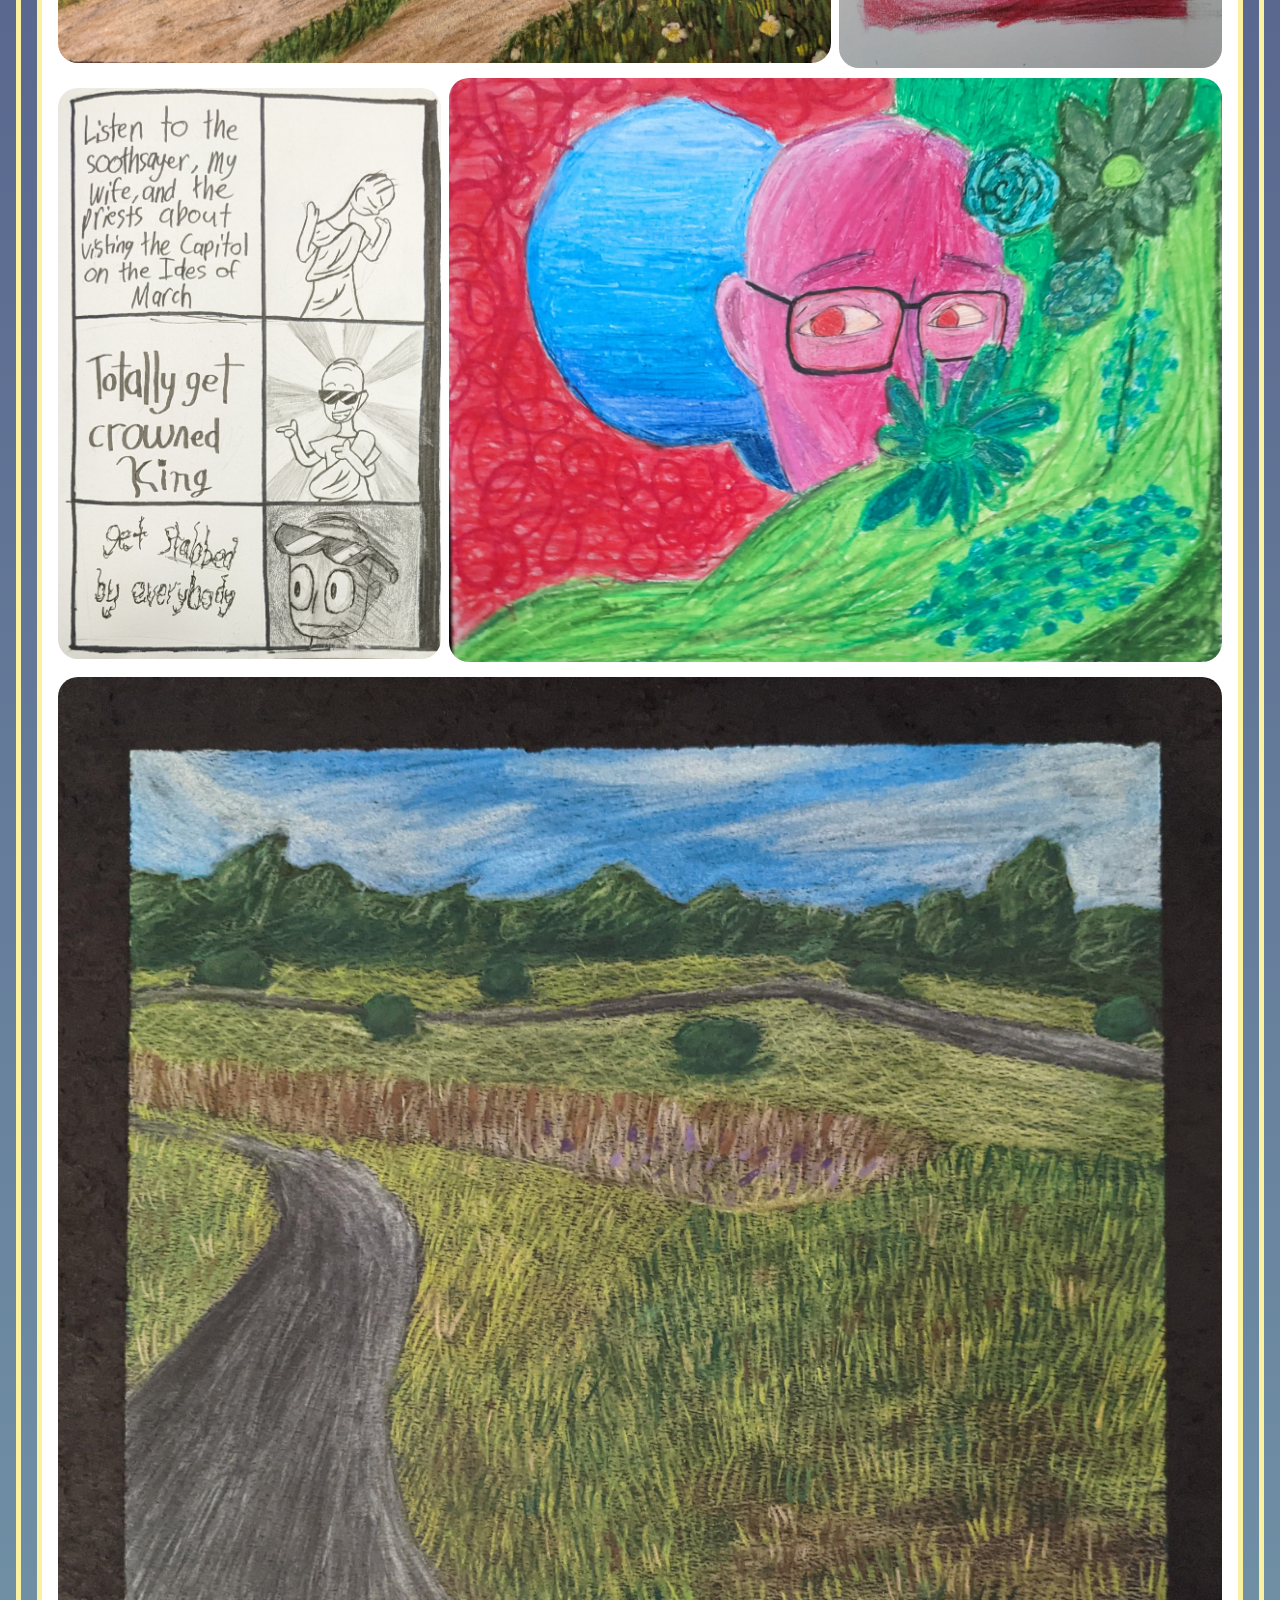
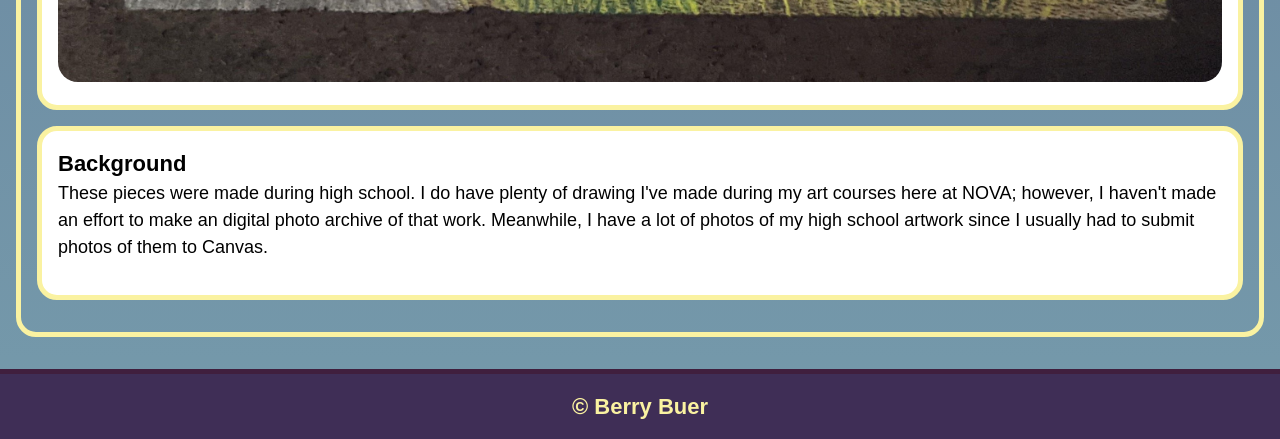
<file: traditional_art.html>
<!DOCTYPE HTML>
<html lang="en">

<head>
    <meta charset="UTF-8">
    <meta name="viewport" content="width=device-width, initial-scale=1.0">
    <meta name="Author" content="Berry Buer">
    <title>Traditional Art Gallery</title>
    <link rel="stylesheet" href="css/style.css">
</head>

<body>
    <header id="sticky_shrink">
        <h1>Berry's Portfolio</h1>
        <nav id="navigation">
            <!--navigation content added by navigation.js-->
        </nav>
    </header>
    <main>
        <section>
            <h2>Traditional Art Gallery</h2>
            <aside id="traditional-grid">
                <p>Click an image to read more about it!</p>
                <!--javascript puts gallery here-->
            </aside>
            <aside>
                <h3>Background</h3>
                <p>These pieces were made during high school. I do have plenty of drawing I've made during my art
                    courses here at NOVA; however, I haven't made an effort to make an digital photo archive of that
                    work. Meanwhile, I have a lot of photos of my high school artwork since I usually had to submit
                    photos of them to Canvas.</p>
            </aside>
        </section>
        <!--hidden section that holds overlay content-->
        <div class="lightbox">
            <span class="close" onclick="closeBox()">&times;</span>
        </div>
    </main>
    <footer>
        <h3>&copy; Berry Buer</h3>
    </footer>
    <!--navigation and header JavaScript-->
    <script src="js/navigation.js"></script>
    <script src="js/nav-toggle.js"></script>
    <script src="js/sticky_shrink.js"></script>
    <!--animation on load-->
    <script src="js/animation.js"></script>
    <!--Image insertion and lightbox creation and handling-->
    <script src="js/lightbox.js">
        // handles click events and opening & closing the overlay
    </script>
    <script src="js/insert_image.js"></script>
    <script>
        // on loading, the functions with the corresponding image and overlay content are called
        window.addEventListener("load", traditional());
        window.addEventListener("load", traditionalLightbox());
    </script>

</body>

</html>
</file>
<file: css/style.css>
/*
  Author: Berry Buer
  css for ITD 210 capstone project
  Filename: style.css
  
  mobile first update
*/

  :root {
    /* for easy reference and updating of design elements */
    --darkerPurple: #401f3e;
    --darkPurple: #3f2e56;
    --coolBlue: #453f78;
    --paleBlue: #759aab;
    --cream: #faf2a1;
    --clear: rgba(0, 0, 0, 0);

    --valid: rgb(150, 0, 255);
    --invalid: rgb(255, 100, 100);

    /* opaque and transparent gradients */
    --cuteBlue: linear-gradient(var(--coolBlue), var(--paleBlue));
    --coolFade: linear-gradient(var(--clear), var(--coolBlue));
    --blueFade: linear-gradient(var(--clear), var(--paleBlue));
    --thankyou: linear-gradient(45deg, rgb(255, 200, 200), rgb(250, 200, 255), rgb(200, 200, 255), rgb(200, 250, 255));

    /* hero images, for easy reference and alteration */
    --placeholderHero: linear-gradient(rgba(155, 235, 224, .5), rgba(54, 201, 198, .5)), url("../images/1000by1000px.png");
    --indexHero: url("../images/artshow_sumbmission.jpg");
    --aboutHero: linear-gradient(var(--clear), rgba(0, 0, 255, 0.25)), url("../images/blue_blink.gif");
    --aboutHeroStatic: linear-gradient(var(--clear), rgba(0, 0, 255, 0.25)), url("../images/blue_blink.png");

    /* Borders */
    --yellowLine: solid var(--cream) 5px;
    --blueLine: solid var(--paleBlue) 0.3rem;
    --curve: 1.25rem;

    /* Fonts; can easily swap out and change fonts later*/
    --baseFont: sans-serif;
    --fancy: serif;
    --thanks: gabriela;
  }

  /* custom fonts */
  @font-face {
    font-family: gabriela;
    src: url(Gabriela-Regular.ttf);
    /* google fonts */
  }

  /*===== simple animations =====
  keyframes used across various elements */
  @keyframes slideIn {

    /*.links menu drawer slides in nicely*/
    from {
      transform: translateX(100%);
    }
  }

  @keyframes slideDown {
    from {
      transform: translateY(-15%);
      opacity: 0;
    }

    to {
      opacity: 1;
    }
  }

  @keyframes slideUp {
    from {
      transform: translateY(15%);
    }
  }

  @keyframes increase {

    /*animation for gallery overlays*/
    from {
      opacity: 0.5;
      transform: scale(0.75);
    }

    to {
      opacity: 1;
      transform: scale(1);
    }
  }

  @keyframes loadIn {
    to {
      opacity: 1;
      transform: translate(0);
    }
  }

  /* animation classes, animations that aren't keyframes 
  created via reference previous m10 animation assignment */
  .load-hero {
    opacity: 0;
    animation: loadIn 0.5s ease forwards;
  }

  .load-animation {
    opacity: 0;
    transform: translateY(30px);
    animation: loadIn 1s ease forwards;
    animation-delay: 0.4s;
  }

  .reveal {
    opacity: 0;
    transform: translateY(50px);
  }

  .active {
    animation: loadIn 1s ease forwards;
  }

  /*===== ABSOLUTE RESET =====
  resetting basic HTML styling from browsers */
  *,
  *::before,
  *::after {
    box-sizing: border-box;
    -webkit-box-sizing: border-box;
    -moz-box-sizing: border-box;
    margin: 0;
    padding: 0;
  }

  html {
    scroll-behavior: smooth;
  }

  /*===== Basic Semantic Styling =====
  styling via semantic html elements.*/
  body {
    font-family: var(--baseFont);
    background-image: var(--cuteBlue);
    line-height: 1.5;
  }

  main {
    border-bottom: solid var(--darkerPurple) 5px;
    margin: 0;
    padding: 0;
  }

  section {
    background-color: var(--clear);
    margin: 2em 1em;
  }

  article,
  aside,
  form {
    background-color: white;
    color: black;
    border: var(--yellowLine);
    border-radius: var(--curve);
    padding: 1em;
    margin: 1em auto;
  }

  fieldset {
    /* organization and style for contact.html */
    display: flex;
    flex-direction: column;
    padding: 0.75em 3em;
    gap: 0.1rem;
    /* style */
    border: var(--blueLine);
    text-transform: capitalize;
    border-radius: var(--curve);
    background-color: white;
  }

  fieldset>button {
    margin: 1em 0;
  }

  fieldset>legend,
  fieldset>label {
    color: var(--valid);
  }

  header,
  footer {
    margin: 0;
    padding: 1em;
    background-color: var(--darkPurple);
    color: var(--cream);
    text-align: center;
  }

  img {
    /*basic styling that applies to all images*/
    max-width: 100%;
    height: auto;
    object-fit: cover;
    margin: auto;
    border-radius: var(--curve);
  }

  video {
    max-width: 100%;
    object-fit: cover;
    margin-bottom: 0.5rem;
    border-radius: var(--curve);
  }

  table {
    /*fetch API update*/
    font-family: arial;
    margin: auto;
    width: 100%;
    max-width: 100%;
  }

  th,
  td,
  tr {
    max-width: min-content;
    padding: 1%;
    font-size: clamp(14px, 4vw, 16px);
    border-right: solid var(--paleBlue) 3px;
    border-bottom: solid var(--paleBlue) 3px;
    overflow-wrap: break-word;
    /* Break long words */
    hyphens: auto;
    /* Add hyphens for better wrapping (optional) */
  }

  th {
    /* ensures headings are capitalized */
    text-transform: capitalize;
    background: linear-gradient(var(--clear), lightblue);
  }

  td ul,
  td ol {
    /* margin and padding for lists on data.html*/
    margin: 1em;
    padding: 1%;
  }

  input,
  textarea,
  button,
  select,
  option {
    /* form elements for contact.html */
    font-size: clamp(14px, 4vw, 16px);
    border: 3px solid;
    border-radius: 5px;
    padding: 5px;
    background: inherit;
  }

  button {
    /* applies to all buttons */
    border-color: var(--coolBlue);
    background-color: var(--cream);
  }

  button:hover,
  button:focus {
    cursor: pointer;
    outline: 3px solid var(--coolBlue);
  }

  /*form validation
  border colors change depending on if form element is valid */
  input:valid,
  textarea:valid,
  select:valid {
    border-color: var(--valid);
    box-shadow: 0 3px var(--valid);
  }

  input:invalid,
  textarea:invalid,
  select:invalid {
    border-color: var(--invalid);
  }

  /*===== Semantic Text Styling =====
  size clamping for headers and text*/
  h1 {
    font-size: clamp(2em, 4vw, 2.5em);
    transition: ease 0.2s;
  }

  h2,
  legend {
    font-size: clamp(1.5em, 4vw, 1.8em);
  }

  section>h2 {
    color: white;
  }

  h3,
  fieldset>label {
    font-size: clamp(20px, 4vw, 22px);
  }

  p,
  li,
  a,
  input,
  textarea {
    /* smallest and most basic text size*/
    font-size: clamp(16px, 4vw, 18px);
  }

  p {
    margin-bottom: 1em;
  }

  a {
    color: blue;
  }

  a:hover,
  a:focus {
    outline: 2px solid blue;
  }

  /*==== Navigation =====
  semantic, class, and id styling for the navigation elements
  aesthetic and utility */
  .desktop {
    display: none;
    /*hides .desktop links on mobile*/
  }

  header {
    /*flexes all the content horizontally and spaces it nicely*/
    display: flex;
    justify-content: space-between;
    align-items: center;
    position: sticky;

    /*sticks to top of screen and overlays content*/
    top: 0;
    z-index: 2;

    /*keeps header on top of ALL content*/
    border-bottom: solid var(--darkerPurple) 5px;
    /* animation for size change */
    transition: ease 0.2s;
  }

  nav ul {
    list-style-type: none;
    display: flex;
    align-items: center;
    margin: 0;
    padding: 0;
    gap: 15px;
  }

  nav ul li {
    list-style-type: none;
    text-transform: uppercase;
  }

  nav a {
    /*nav link colors*/
    color: var(--cream);
  }

  nav a:hover {
    /*base cream*/
    color: white;
    outline: none;
  }

  nav a:focus,
  #gallery-menu:focus {
    /*also applies to .link*/
    outline: 3px solid var(--cream);
    outline-offset: 7.5px;
  }

  #nav-toggle,
  #back,
  .links a {
    color: var(--cream);
    background-color: var(--clear);
    padding: 1px 2px;
    border: none;
    font-size: clamp(16px, 4vw, 18px);
    text-align: left;
  }

  #nav-toggle:hover,
  #nav-toggle:focus,
  #back:hover,
  #back:focus,
  .links a:hover,
  .links a:focus {
    cursor: pointer;
    color: var(--darkerPurple);
    background-color: var(--cream);
    border-radius: var(--curve);
    outline: none;
  }

  .links {
    /*link containing*/
    display: flex;
    flex-direction: column;
    text-align: left;
    margin: 0;
    padding: 1em;
    gap: 10px;

    /*onscreen position*/
    position: fixed;
    top: 0;
    bottom: 0;
    right: 0;

    /*color*/
    background-color: var(--coolBlue);
    border-left: var(--yellowLine);
    text-transform: capitalize;

    /*animation*/
    animation: slideIn;
    animation-duration: 0.8s;
  }

  #menu-drawer {
    display: none;
  }

  #menu-drawer.open-drawer {
    /*closed #menu-drawer, default position*/
    display: block;
  }

  /*gallery menu is a drop down for the three gallery links on desktop headers*/
  #gallery-menu {
    overflow: hidden;
  }

  #gallery-menu:hover {
    /*gallery link functions the same as others*/
    color: white;
    cursor: pointer;
    overflow: hidden;
  }

  #galleries-drop {
    /*dropdown menu for galleries*/
    cursor: auto;
    overflow: hidden;
    display: none;
    position: fixed;
    right: 0.5em;

    /* link organization*/
    flex-direction: column;
    text-align: left;
    margin: 0;
    padding: 1em;
    min-width: max-content;
    gap: 10px;

    /* similar style to drawer */
    background-color: var(--coolBlue);
    border: var(--yellowLine);
    border-radius: var(--curve);
    text-transform: capitalize;

    /*animation*/
    animation: slideDown;
    animation-duration: 0.7s;
  }

  /*===== id styling =====
styling by #ids and children of #id parents 
individual elements across various webpages */

  #index-cards .card:active {
    /*active click only applies to cards on index.html*/
    box-shadow: 0px 10px 20px var(--darkerPurple);
  }

  #about-hero {
    /*the hero image in about also relies on styling from .hero_image class*/
    background-image: var(--aboutHero);
    background-repeat: repeat-x;
    background-size: contain;
    background-position: center;
    position: relative;
    padding: 5%;
  }

  #about-hero h2 {
    font-family: var(--fancy);
  }

  #about-container {
    /*grid with one column for mobile*/
    display: grid;
    grid-template-columns: auto;
    animation-delay: 0.8s;
    /* delay for reveal and active so it animates after the hero image text appears*/
  }

  #about-container img {
    /*white and square border to make it stand out (and to look like a polaroid for fun)*/
    border-radius: 0;
    border: solid white 5px;
    width: 65%;
    /*the image is larger than the other images, and I don't want it to be too big*/
  }

  #skill-cards .container {
    /*reuses .container class as grid for about.html*/
    display: grid;
    grid-template-columns: auto;
    gap: 1em;
  }

  #skill-cards .card {
    /*once more, reusing .card and applying style as child of #skill cards*/
    margin: 0;
    padding: 1em;
    background-color: var(--cream);
    color: white;
  }

  /*styling the text as children of #skill-cards*/
  #skill-cards h2 {
    text-align: center;
    color: white;
  }

  #skill-cards p {
    text-align: left;
    margin: 0;
  }

  #action-call {
    /* separate section styling to make it stand out from other elements*/
    padding: 1em;
    border-color: var(--cream);
    border-style: solid;
    border-width: 10px 3px 3px 3px;
    border-radius: 0;
    background: var(--coolFade);
    color: white;
    text-align: center;
  }

  #action-call h2 {
    font-family: var(--fancy);
    font-size: clamp(2em, 4vw, 2.5em);
  }

  /* tab div on media.html styling */
  #audio-box {
    /* holds and centers content*/
    display: flex;
    padding: 1em;
    justify-content: center;
    text-align: center;
    background: linear-gradient(var(--cream) 3em, var(--clear)) .1em;
    border: var(--yellowLine);
    border-top: none;
    border-bottom-left-radius: var(--curve);
    border-bottom-right-radius: var(--curve);
    border-top-right-radius: var(--curve);
  }

  #audio-tab {
    /* button container */
    overflow: hidden;
    max-width: fit-content;
    border-top-left-radius: var(--curve);
    border-top-right-radius: var(--curve);
    background: var(--cream);
    padding: 0 1em;
    gap: 0;
  }

  #audio-tab button {
    margin: 0;
    padding: 0.5em 1em;
    border-radius: 0;
    border: none;
    background: var(--cream);
    outline: 5px solid var(--cream);
    cursor: pointer;
    transition: 0.3s;
  }

  #audio-tab button:hover,
  #audio-tab button:focus {
    /*scales up on hover and focus*/
    transform: scale(1.2);
  }

  /*===== class styling =====
styling by classes and children of classes
more general elements elements that are reused across various webpages*/

  .hero_image {
    height: 100%;
    background-image: var(--indexHero);
    margin: auto;
    padding: 15%;
    background-repeat: no-repeat;
    background-size: cover;
    background-position: center;
    text-align: center;
  }

  .hero_image>h2 {
    font-size: clamp(3rem, 6vw, 5rem);
    text-shadow: 0 5px 15px var(--darkerPurple);
    -webkit-text-stroke: 1px white;
  }

  .container {
    /* organizes .card children within a grid; mobile first one column */
    margin: 2em auto;
    display: grid;
    grid-template-columns: auto;
    gap: 1em;
  }

  .card {
    border-radius: var(--curve);
    background: var(--coolFade);

    /*grid to stack text on top of image*/
    display: grid;
    grid-template-columns: auto;
    grid-template-rows: auto;
    align-items: center;

    /*animation*/
    transition: transform 0.5s ease;
  }

  .card:hover,
  .card:focus {
    box-shadow: 0 5px 10px var(--darkerPurple);
  }

  .card:focus {
    /*cards on index.html have links onclick*/
    outline: 5px solid var(--coolBlue);
  }

  .card img {
    margin: auto;
    justify-self: center;
    align-self: center;
    object-fit: cover;
    grid-area: 1 / 1 / 2 / 2;
  }

  .card h3 {
    text-transform: capitalize;
    padding: 1%;
    font-family: var(--fancy);
    color: white;
    grid-area: 1 / 1 / 2 / 2;
    text-shadow: 0 15px 25px var(--darkerPurple);
    font-size: 400%;
    line-break: loose;
  }

  /* grids used in the galleries */
  .image-grid {
    /*one column, basic mobile*/
    display: grid;
    grid-template-columns: auto;
    gap: 0.5em;
    align-items: center;
    justify-content: center;
  }

  .image-grid img {
    margin: auto;
    padding: 0;
  }

  .span-2,
  .span-3 {
    /* grid spans for images on tradition_art.html*/
    grid-column: span 1;
    grid-row: span 1;
  }

  /* lightbox overlay, used in digital and traditional art galleries
  class are added to elements via JavaScript */
  .lightbox {
    /*basic function*/
    display: none;
    position: fixed;
    top: 1em;
    z-index: 3;
    height: 100%;
    width: 100%;

    /*margins*/
    margin: 0;
    padding: 2em;
    overflow: auto;

    /*color & design*/
    background: var(--darkPurple);
    border-radius: var(--curve);
    border: var(--yellowLine);
    align-items: center;
    justify-content: center;

    /* animation; overlay appears and zooms in on click */
    animation: increase;
    animation-duration: 0.5s;
  }

  .light {
    /*div created by javascript that holds the images, which lightbox.js retrieves from*/
    position: relative;
    justify-content: center;
    margin: auto;
    padding: 0;
    width: 100%;
  }

  .clickMe:hover,
  .clickMe:focus {
    /*hover and focus effects for images*/
    cursor: pointer;
    transform: scale(1.05);
    transition: ease 0.7s;
    z-index: 1;
  }

  .clickMe:focus {
    outline: 3px solid var(--coolBlue);
  }

  .slides {
    /* hidden images that are unhidden with JavaScript via getElementsByClass array index */
    display: none;
    border-radius: 0;
  }

  .caption {
    /* Descriptions and background for individual images (separate from alt text) 
    captions match slides index number */
    display: none;
    margin: 1em auto;
    padding: .75em;
    background: white;
    text-align: left;
    border-radius: var(--curve);
  }

  .close {
    /*x button in lightbox*/
    color: white;
    font-size: clamp(2em, 4vw, 2.5em);

    /*font-size: clamp(1.5em, 4vw, 1.8em*/
    font-weight: bold;
    position: sticky;
    padding: 0.25rem 0.5rem;
    margin: 1rem;
  }

  .close:hover,
  .close:focus {
    text-decoration: none;
    cursor: pointer;
    border: 3px white solid;
  }

  /* classes for media.html tab div*/
  .tab-content {
    /* javascript controls display */
    display: none;

    /*animation on change */
    animation: slideUp;
    animation-duration: 1s;
  }

  .tab-content>h3 {
    text-transform: capitalize;
  }

  /*===== media queries =====
  page organization and design change for different screen sizes 
  breakpoints: 900px, 1000px, 1200px */
  @media (min-width: 900px) {

    /*tablets*/
    /*grid grow to have three columns*/
    #about-container {
      grid-template-columns: repeat(3, 1fr);
    }

    #about-container article {
      grid-column: span 2;
      /* spans two columns*/
      grid-row: 1;
      /*ensures article and image stay on the same row*/
    }

    #about-container img {
      grid-column: 3;
      /*goes to column 3 behind article*/
      grid-row: 1;
      width: 90%;
      /*image grows to 90% width*/
    }

    /*card grid switches to two columns*/
    #skill-cards .container {
      grid-template-columns: repeat(2, 1fr);
    }

    .image-grid {
      /*three column grid*/
      grid-template-columns: repeat(3, 1fr);
    }

    .span-2 {
      grid-column: span 2;
    }

    .span-3 {
      grid-column: span 3;
    }

    #digital-grid .clickMe:hover,
    #digital-grid .clickMe:focus {
      /*images on digital_art.html increase in size slightly more on larger screens*/
      transform: scale(1.1);
    }

    #traditional-grid .clickMe:hover,
    #traditional-grid .clickMe:focus {
      /*images on traditional_art.html are already big, so I'm having shrink*/
      transform: scale(0.95);
    }

  }

  @media (min-width: 1000px) {
    /* navigation switches from mobile to desktop design*/

    .desktop {
      display: block;
    }

    /*navigation links switch to header*/
    .links,
    .mobile-nav {
      display: none;
      /*ensures mobile nav is hidden from desktop*/
    }
  }

  @media (min-width: 1200px) {

    /*desktop & large tablets*/
    section {
      /*different section styling for larger screens*/
      border: var(--yellowLine);
      border-radius: var(--curve);
      background: var(--clear);
      padding: 1em;
    }

    /*grid grows to four columns*/
    #skill-cards .container {
      grid-template-columns: repeat(4, 1fr);
    }

    /*text stroke grows to fit bigger screen*/
    #about-hero h3 {
      -webkit-text-stroke: 1.5px white;
    }

    .card:hover,
    .card:focus {
      /*animation only applies to desktop*/
      box-shadow: 0 5px 10px var(--darkerPurple);
      transform: translateY(-10px);
    }

    /*grid grows to three columns*/
    .container {
      grid-template-columns: repeat(3, 1fr);
    }
  }

  @media (prefers-reduced-motion: reduce) {

    /*copied from module 10 animation assignment*/
    *,
    *::before,
    *::after {
      animation-duration: 0.01ms !important;
      animation-iteration-count: 1 !important;
      transition-duration: 0.01ms !important;
    }

    .card {
      transition: none;
    }

    .card:hover {
      /* cards don't translate up, only shadow highlight / glow*/
      box-shadow: 0 5px 10px var(--darkerPurple);
      transform: none;
    }

    #about-hero {
      /* changes gif on about.html to static png */
      background-image: var(--aboutHeroStatic);
    }
  }
</file>
